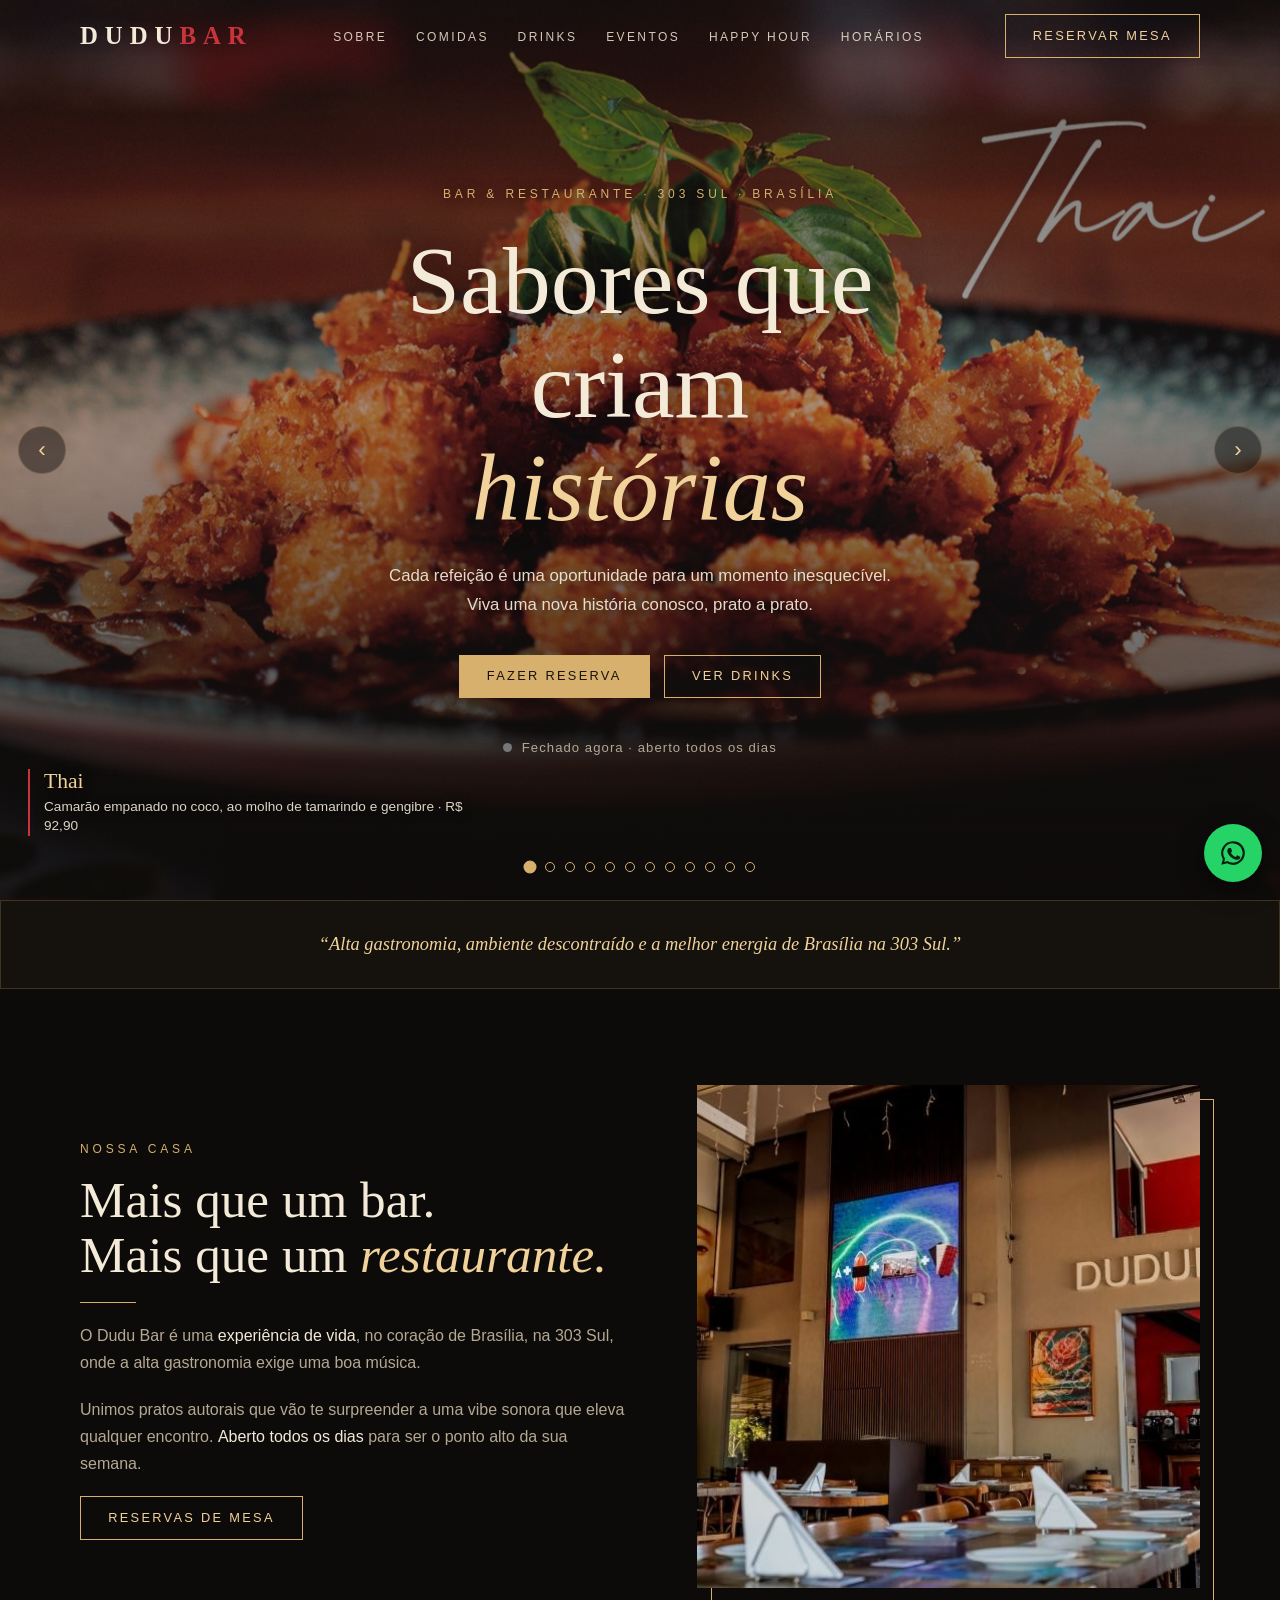
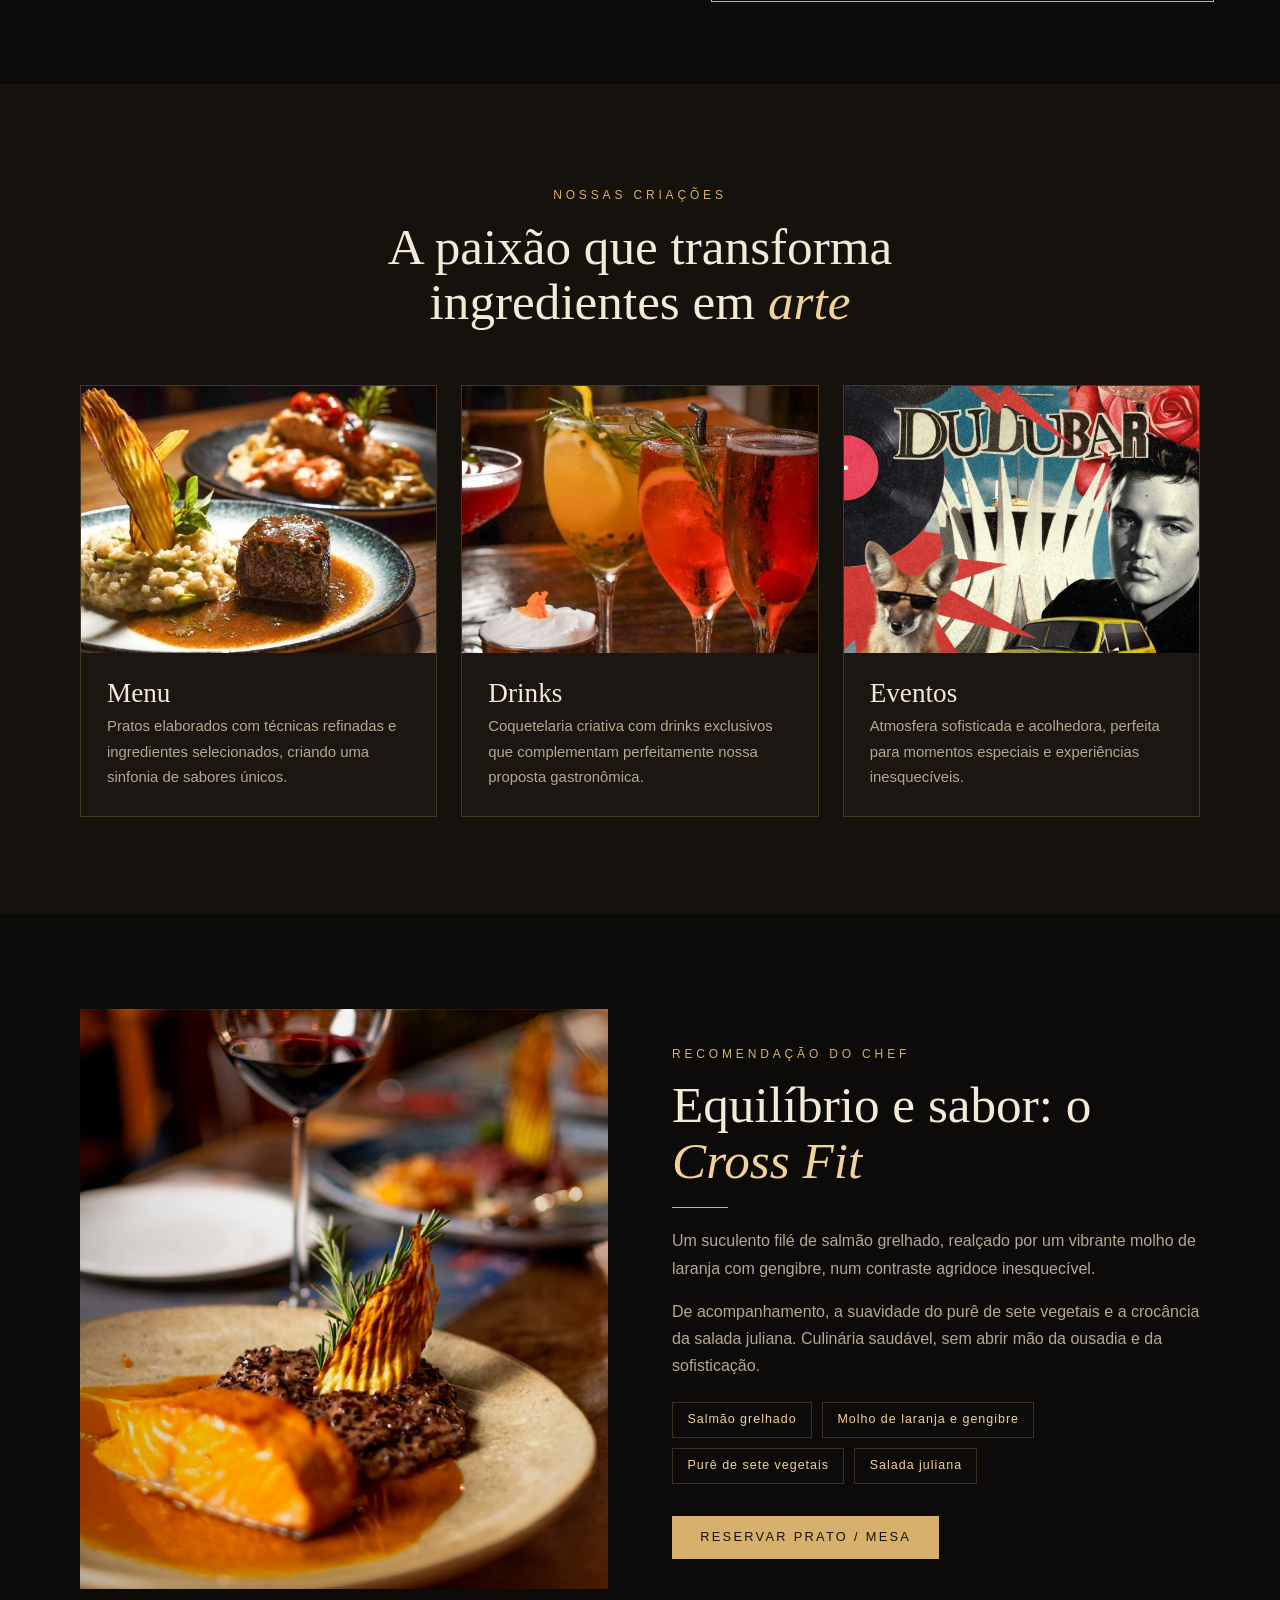
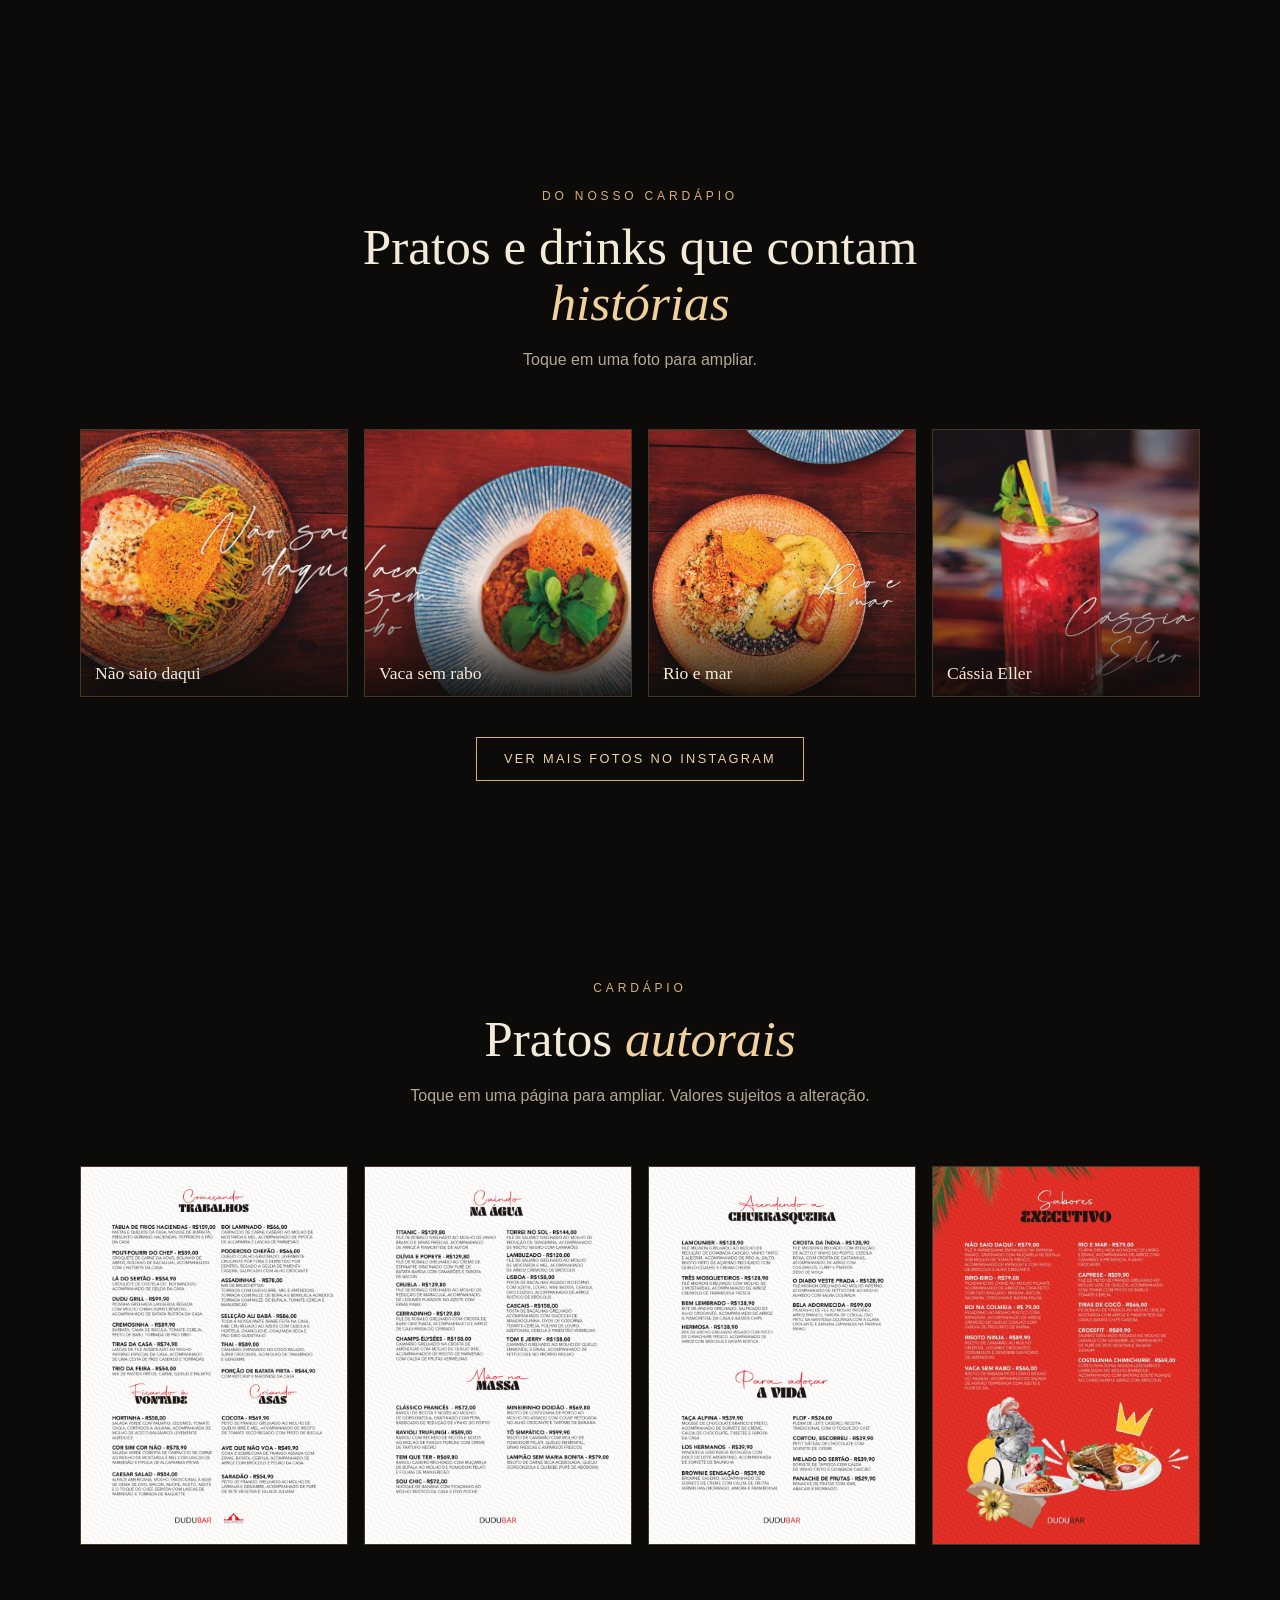
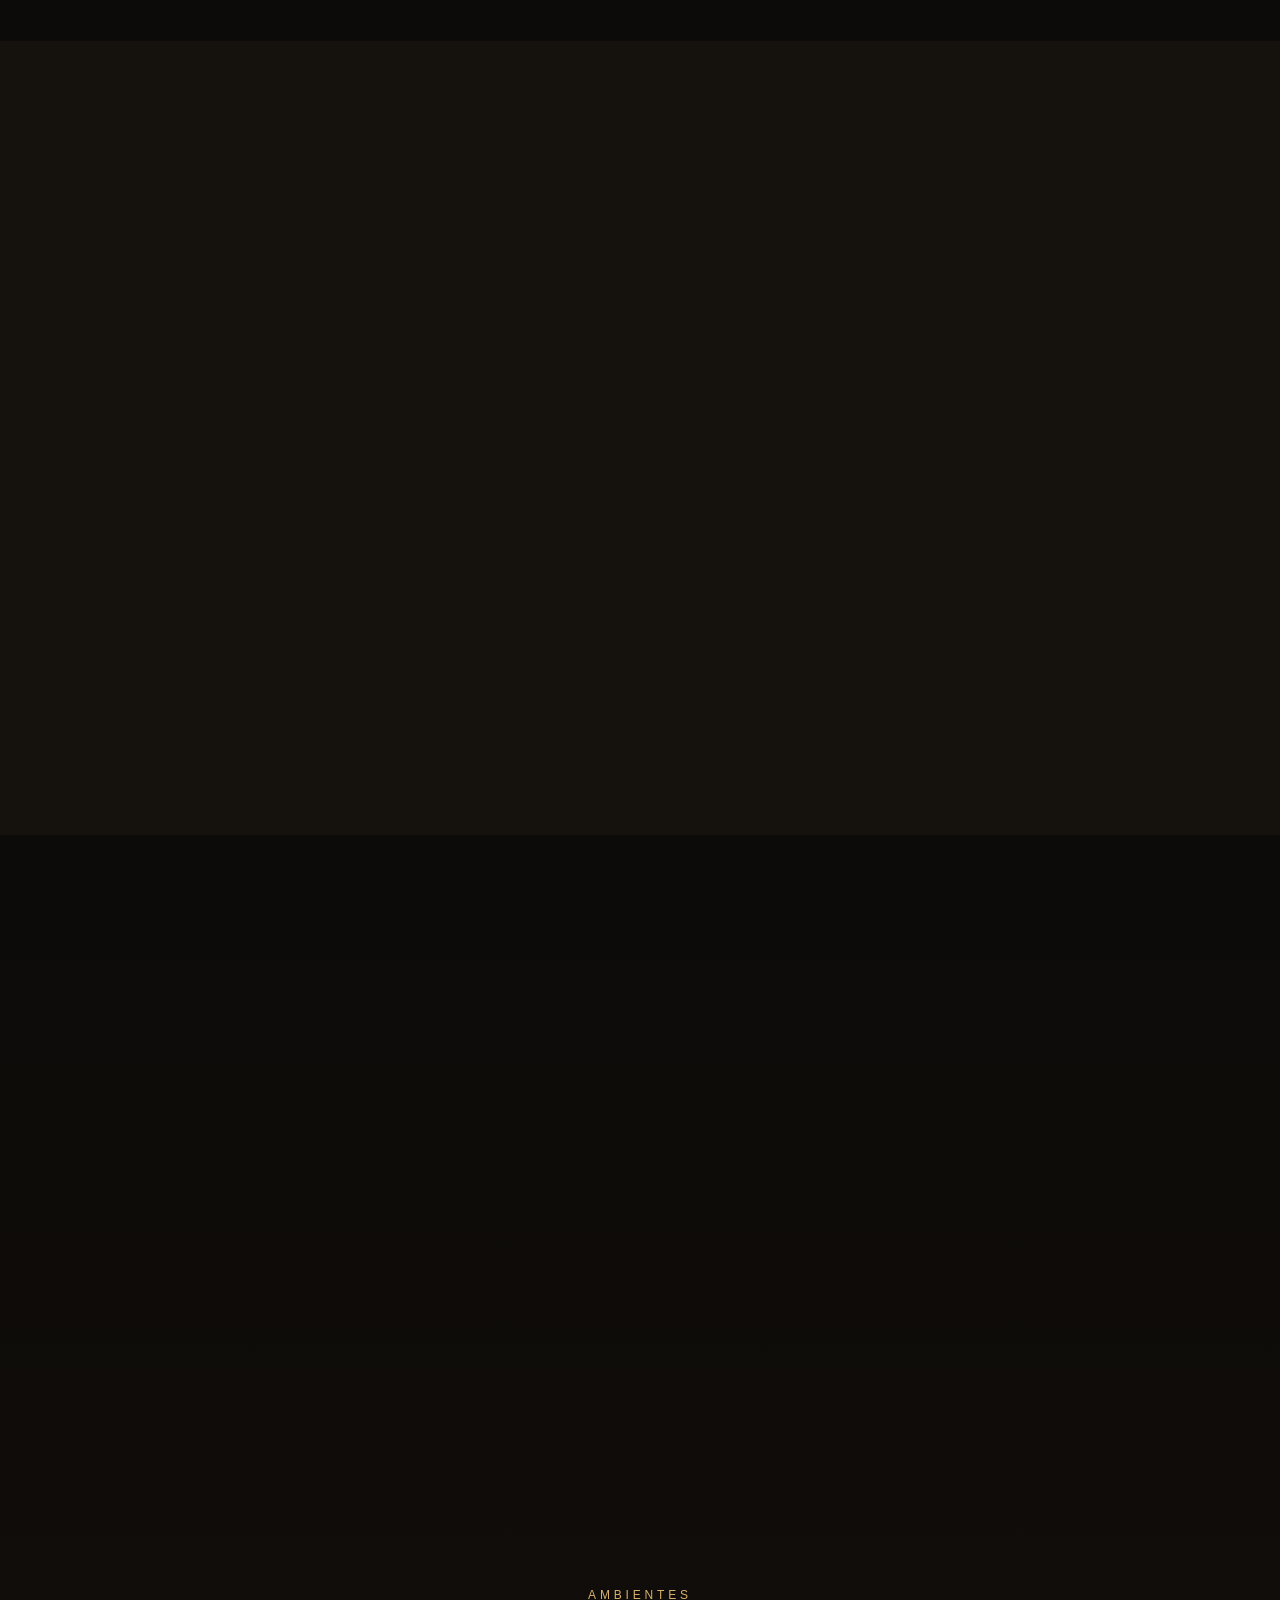
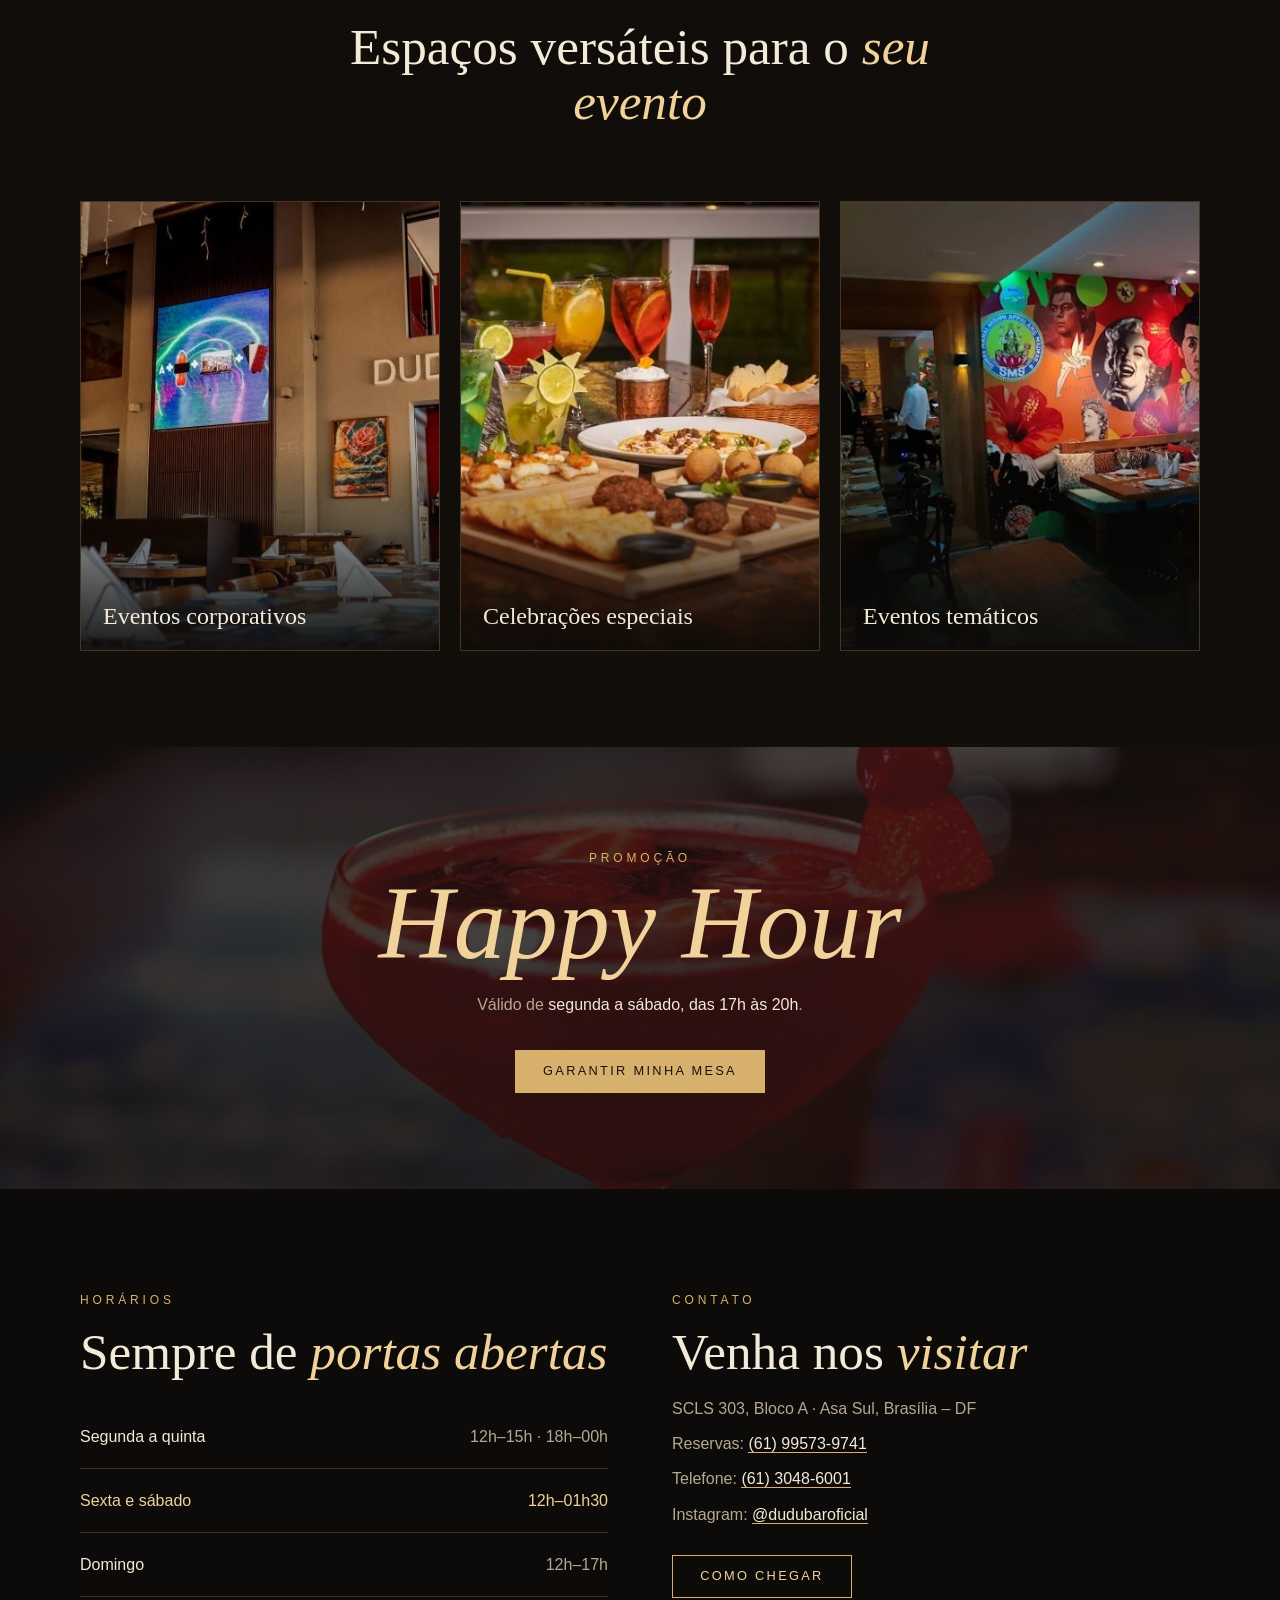
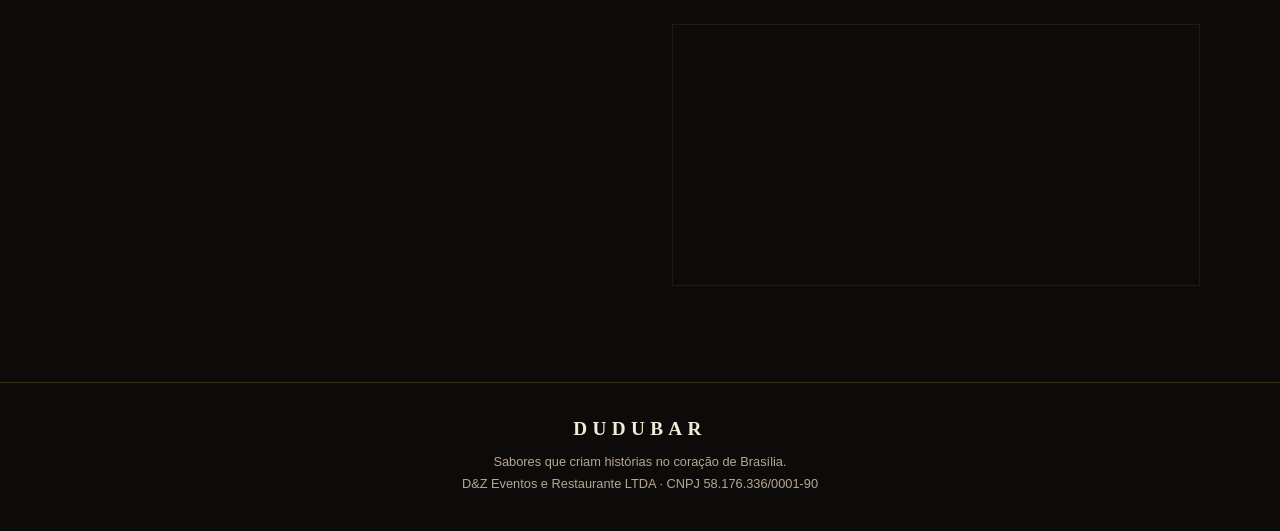
<file: index.html>
<!DOCTYPE html>
<html lang="pt-BR">
    <head>
      <meta charset="utf-8">
      <meta name="viewport" content="width=device-width, initial-scale=1, viewport-fit=cover">
      <link rel="preload" as="image" href="img/thai.jpg">
      <link rel="stylesheet" href="css/css.css">
      <title>Dudu Bar — Sabores que criam histórias · 303 Sul, Brasília</title>
      <meta name="description" content="Dudu Bar: bar e restaurante de chef na 303 Sul, Brasília. Pratos autorais, coquetelaria criativa e boa música. Aberto todos os dias.">
      <meta name="theme-color" content="#0d0b09">
      <link rel="icon" href="data:image/svg+xml,%3Csvg xmlns='http://www.w3.org/2000/svg' viewBox='0 0 100 100'%3E%3Ctext y='.9em' font-size='90'%3E%F0%9F%8D%B8%3C/text%3E%3C/svg%3E">
      <meta property="og:type" content="website">
      <meta property="og:title" content="Dudu Bar — Sabores que criam histórias">
      <meta property="og:description" content="Bar e restaurante de chef na 303 Sul, Brasília. Pratos autorais, coquetelaria criativa e boa música. Aberto todos os dias.">

      <!-- Dados para o Google entender o negócio (aparecem nas buscas e no mapa). Não aparece na página. -->
      <script type="application/ld+json">
      {
        "@context": "https://schema.org",
        "@type": "Restaurant",
        "name": "Dudu Bar",
        "description": "Bar e restaurante de chef na 303 Sul, Brasília. Pratos autorais, coquetelaria criativa e boa música.",
        "telephone": "+556130486001",
        "address": {
          "@type": "PostalAddress",
          "streetAddress": "SCLS 303, Bloco A",
          "addressLocality": "Brasília",
          "addressRegion": "DF",
          "addressCountry": "BR"
        },
        "sameAs": ["https://www.instagram.com/dudubaroficial/"],
        "openingHoursSpecification": [
          { "@type": "OpeningHoursSpecification", "dayOfWeek": ["Monday","Tuesday","Wednesday","Thursday"], "opens": "12:00", "closes": "15:00" },
          { "@type": "OpeningHoursSpecification", "dayOfWeek": ["Monday","Tuesday","Wednesday","Thursday"], "opens": "18:00", "closes": "23:59" },
          { "@type": "OpeningHoursSpecification", "dayOfWeek": ["Friday","Saturday"], "opens": "12:00", "closes": "01:30" },
          { "@type": "OpeningHoursSpecification", "dayOfWeek": "Sunday", "opens": "12:00", "closes": "17:00" }
        ]
      }
      </script>
    
    </head>
    <body>
    
    <header id="top">
      <div class="wrap nav">
        <a href="#top" class="logo">DUDU<span>BAR</span></a>
        <nav id="menu">
          <ul>
            <li><a href="#sobre">Sobre</a></li>
            <li><a href="#comidas">Comidas</a></li>
            <li><a href="#drinks">Drinks</a></li>
            <li><a href="#eventos">Eventos</a></li>
            <li><a href="#happy">Happy Hour</a></li>
            <li><a href="#horarios">Horários</a></li>
          </ul>
        </nav>
        <a class="btn" href="https://wa.me/5561995739741?text=Ol%C3%A1%2C%20gostaria%20de%20fazer%20uma%20reserva%20de%20mesa%20no%20Dudu%20Bar!" target="_blank" rel="noopener noreferrer">Reservar mesa</a>
        <button class="burger" id="burger" aria-label="Abrir menu">&#9776;</button>
      </div>
    </header>

    <main>
    <section class="hero">
      <!-- Imagens de fundo, aqui voce pode remover, adicionar ou editar preços. eu usei uma estrutura a meu gosto, mas se voce quiser pode fazer tudo pelo JavaS -->
      <div class="hero-slides" id="heroSlides">
        <img class="hero-slide active" src="img/thai.jpg" alt="Thai — Dudu Bar" data-nome="Thai" data-info="Camarão empanado no coco, ao molho de tamarindo e gengibre · R$ 92,90" style="object-position:center 50%">
        <img class="hero-slide" data-src="img/aperol-spritz.jpg" alt="Aperol Spritz — Dudu Bar" data-nome="Aperol Spritz" data-info="Um clássico da nossa carta de drinks, sempre gelado" style="object-position:center 28%">
        <img class="hero-slide" data-src="img/torrei-no-sol.jpg" alt="Torrei no Sol — Dudu Bar" data-nome="Torrei no Sol" data-info="Salmão grelhado ao molho de tangerina, com risoto negro e camarões · R$ 158,90" style="object-position:center 50%">
        <img class="hero-slide" data-src="img/satelites.jpg" alt="Satélites — Dudu Bar" data-nome="Satélites" data-info="Drink de martini: vodka, morango, vermute e espumante" style="object-position:center 40%">
        <img class="hero-slide" data-src="img/boi-laminado.jpg" alt="Boi Laminado — Dudu Bar" data-nome="Boi Laminado" data-info="Carpaccio caseiro ao molho de mostarda e mel, com pipoca de alcaparra · R$ 68,90" style="object-position:center 55%">
        <img class="hero-slide" data-src="img/renato-russo.jpg" alt="Renato Russo — Dudu Bar" data-nome="Renato Russo" data-info="Drink de autor: vodka, abacaxi, hortelã e espuma de gengibre" style="object-position:center 45%">
        <img class="hero-slide" data-src="img/champs-elysees.jpg" alt="Champs-Élysées — Dudu Bar" data-nome="Champs-Élysées" data-info="Camarões na crosta de amêndoas, molho de brie e risoto de frutas vermelhas · R$ 173,90" style="object-position:center 50%">
        <img class="hero-slide" data-src="img/esplanada.jpg" alt="Esplanada — Dudu Bar" data-nome="Esplanada" data-info="Licor de bananinha, maracujá, vinho do porto e espuma de gengibre" style="object-position:center 45%">
        <img class="hero-slide" data-src="img/la-do-sertao.jpg" alt="Lá do Sertão — Dudu Bar" data-nome="Lá do Sertão" data-info="Croquete de costela do Boi Bandido com geleia da casa · R$ 63,90" style="object-position:center 50%">
        <img class="hero-slide" data-src="img/cerradinho.jpg" alt="Cerradinho — Dudu Bar" data-nome="Cerradinho" data-info="Robalo com crosta de baru e arroz de caju-passa do Cerrado · R$ 143,90" style="object-position:center 50%">
        <img class="hero-slide" data-src="img/taca-alpina.jpg" alt="Taça Alpina — Dudu Bar" data-nome="Taça Alpina" data-info="Mousse de chocolate branco e preto, sorvete de creme e farofa da casa · R$ 43,90" style="object-position:center 50%">
        <img class="hero-slide" data-src="img/los-hermanos.jpg" alt="Los Hermanos — Dudu Bar" data-nome="Los Hermanos" data-info="Panqueca gratinada com doce de leite argentino e sorvete de baunilha · R$ 43,90" style="object-position:center 50%">
      </div>

      <!-- Legenda: mostra o nome e a descrição da foto que está na tela -->
      <div class="slide-caption" aria-live="polite">
        <strong id="legendaNome"></strong>
        <span id="legendaInfo"></span>
      </div>

      <button class="slide-nav slide-prev" id="prevSlide" aria-label="Slide anterior">&#8249;</button>
      <button class="slide-nav slide-next" id="nextSlide" aria-label="Próximo slide">&#8250;</button>
      <div class="slide-dots" id="slideDots"></div>
    
      <div class="wrap">
        <span class="eyebrow">Bar &amp; Restaurante · 303 Sul · Brasília</span>
        <h1>Sabores que criam <em>histórias</em></h1>
        <p>Cada refeição é uma oportunidade para um momento inesquecível. Viva uma nova história conosco, prato a prato.</p>
        <div class="cta">
          <a class="btn solid" href="https://wa.me/5561995739741?text=Ol%C3%A1%2C%20gostaria%20de%20fazer%20uma%20reserva%20pelo%20site!" target="_blank" rel="noopener noreferrer">Fazer reserva</a>
          <a class="btn" href="#drinks">Ver drinks</a>
        </div>
        <div class="status" id="status"><i class="dot"></i><span>Aberto todos os dias</span></div>
      </div>
    </section>

    <!-- FAIXA DE HIGHLIGHT / PROVA SOCIAL -->
    <div class="social-proof">
      <div class="wrap">
        <p>“Alta gastronomia, ambiente descontraído e a melhor energia de Brasília na 303 Sul.”</p>
      </div>
    </div>

    <section id="sobre">
      <div class="wrap about">
        <div class="reveal">
          <span class="eyebrow">Nossa casa</span>
          <h2>Mais que um bar.<br>Mais que um <em>restaurante.</em></h2>
          <div class="rule"></div>
          <p>O Dudu Bar é uma <strong>experiência de vida</strong>, no coração de Brasília, na 303 Sul, onde a alta gastronomia exige uma boa música.</p>
          <p>Unimos pratos autorais que vão te surpreender a uma vibe sonora que eleva qualquer encontro. <strong>Aberto todos os dias</strong> para ser o ponto alto da sua semana.</p>
          <a class="btn" href="https://wa.me/5561995739741?text=Ol%C3%A1%2C%20gostaria%20de%20conhecer%20mais%20sobre%20a%20casa%20e%20fazer%20uma%20reserva!" target="_blank" rel="noopener noreferrer">Reservas de mesa</a>
        </div>
        <div class="frame reveal"><img loading="lazy" alt="Salão do Dudu Bar, na 303 Sul" src="img/ambiente-salao.jpg" onerror="this.classList.add('img-failed')"></div>
      </div>
    </section>

    <section id="criacoes" class="creations">
      <div class="wrap">
        <div class="head reveal">
          <span class="eyebrow">Nossas criações</span>
          <h2>A paixão que transforma ingredientes em <em>arte</em></h2>
        </div>
        <div class="cards">
          <a class="card reveal" href="#chef">
            <div class="ph"><img loading="lazy" alt="Pratos do Dudu Bar" src="img/prato-foto.jpg" onerror="this.classList.add('img-failed')"></div>
            <div class="t"><h3>Menu</h3><p>Pratos elaborados com técnicas refinadas e ingredientes selecionados, criando uma sinfonia de sabores únicos.</p></div>
          </a>
          <a class="card reveal" href="#drinks">
            <div class="ph"><img loading="lazy" alt="Drinks do Dudu Bar" src="img/drinks-foto.jpg" onerror="this.classList.add('img-failed')"></div>
            <div class="t"><h3>Drinks</h3><p>Coquetelaria criativa com drinks exclusivos que complementam perfeitamente nossa proposta gastronômica.</p></div>
          </a>
          <a class="card reveal" href="#eventos">
            <div class="ph"><img loading="lazy" alt="Eventos no Dudu Bar" src="img/colagem-dudubar.jpg" onerror="this.classList.add('img-failed')"></div>
            <div class="t"><h3>Eventos</h3><p>Atmosfera sofisticada e acolhedora, perfeita para momentos especiais e experiências inesquecíveis.</p></div>
          </a>
        </div>
      </div>
    </section>

    <section id="chef">
      <div class="wrap chef">
        <div class="pic reveal"><img loading="lazy" alt="Prato de salmão grelhado, recomendação do chef" src="img/recomendacao-salmao.jpg" onerror="this.classList.add('img-failed')"></div>
        <div class="reveal">
          <span class="eyebrow">Recomendação do chef</span>
          <h2>Equilíbrio e sabor: o <em>Cross Fit</em></h2>
          <div class="rule"></div>
          <p>Um suculento filé de salmão grelhado, realçado por um vibrante molho de laranja com gengibre, num contraste agridoce inesquecível.</p>
          <p>De acompanhamento, a suavidade do purê de sete vegetais e a crocância da salada juliana. Culinária saudável, sem abrir mão da ousadia e da sofisticação.</p>
          <div class="tags"><span>Salmão grelhado</span><span>Molho de laranja e gengibre</span><span>Purê de sete vegetais</span><span>Salada juliana</span></div>
          <a class="btn solid" href="https://wa.me/5561995739741?text=Ol%C3%A1%2C%20vi%20a%20recomendacao%20do%20prato%20Cross%20Fit%20no%20site%20e%20gostaria%20de%20reservar!" target="_blank" rel="noopener noreferrer">Reservar prato / mesa</a>
        </div>
      </div>
    </section>

    <section id="pratos" class="gallery-sec">
      <div class="wrap">
        <div class="head reveal">
          <span class="eyebrow">Do nosso cardápio</span>
          <h2>Pratos e drinks que contam <em>histórias</em></h2>
          <p style="color:var(--muted)">Toque em uma foto para ampliar.</p>
        </div>
        <div class="gallery reveal">
          <button data-src="img/nao-saio-daqui.jpg"><img loading="lazy" alt="Não saio daqui, filé à parmegiana" src="img/nao-saio-daqui.jpg"><span>Não saio daqui</span></button>
          <button data-src="img/vaca-sem-rabo.jpg"><img loading="lazy" alt="Vaca sem rabo, risoto de rabada" src="img/vaca-sem-rabo.jpg"><span>Vaca sem rabo</span></button>
          <button data-src="img/rio-e-mar.jpg"><img loading="lazy" alt="Rio e mar, tilápia com camarões" src="img/rio-e-mar.jpg"><span>Rio e mar</span></button>
          <button data-src="img/cassia-eller.jpg"><img loading="lazy" alt="Drink Cássia Eller" src="img/cassia-eller.jpg"><span>Cássia Eller</span></button>
          <!-- Para adicionar uma foto: salve o arquivo na pasta img/ e copie uma linha <button> acima, trocando o nome do arquivo e o texto. -->
        </div>
        <p class="insta-cta">
          <a class="btn" href="https://www.instagram.com/dudubaroficial/" target="_blank" rel="noopener noreferrer">Ver mais fotos no Instagram</a>
        </p>
      </div>
    </section>

    <section id="comidas">
      <div class="wrap">
        <div class="head reveal">
          <span class="eyebrow">Cardápio</span>
          <h2>Pratos <em>autorais</em></h2>
          <p style="color:var(--muted)">Toque em uma página para ampliar. Valores sujeitos a alteração.</p>
        </div>
        <div class="menu-grid reveal">
          <button data-src="img/cardapio-comidas-1.png"><img loading="lazy" alt="Cardápio, página 1: começando os trabalhos, ficando à vontade e criando asas" src="img/cardapio-comidas-1.png"></button>
          <button data-src="img/cardapio-comidas-2.png"><img loading="lazy" alt="Cardápio, página 2: caindo na água e mão na massa" src="img/cardapio-comidas-2.png"></button>
          <button data-src="img/cardapio-comidas-3.png"><img loading="lazy" alt="Cardápio, página 3: acendendo a churrasqueira e sobremesas" src="img/cardapio-comidas-3.png"></button>
          <button data-src="img/cardapio-executivo.png"><img loading="lazy" alt="Cardápio, sabores executivos" src="img/cardapio-executivo.png"></button>
        </div>
      </div>
    </section>

    <section id="drinks" class="drinks">
      <div class="wrap">
        <div class="head reveal">
          <span class="eyebrow">Carta de drinks</span>
          <h2>Coquetelaria <em>criativa</em></h2>
          <p style="color:var(--muted)">Toque em uma página para ampliar.</p>
        </div>
        <div class="menu-grid cols-3 reveal">
          <button data-src="img/cardapio-drinks-1.png"><img loading="lazy" alt="Carta de drinks, página 1: mojito, martini, moscow mule e drinks de autor" src="img/cardapio-drinks-1.png"></button>
          <button data-src="img/cardapio-drinks-2.png"><img loading="lazy" alt="Carta de drinks, página 2: gin e caipiroska" src="img/cardapio-drinks-2.png"></button>
          <button data-src="img/cardapio-drinks-3.png"><img loading="lazy" alt="Carta de drinks, página 3: bebidas sem álcool, clássicos, cervejas, whisky e licores" src="img/cardapio-drinks-3.png"></button>
        </div>
      </div>
    </section>

    <section id="eventos" class="events">
      <div class="wrap">
        <div class="ev-top">
          <div class="reveal">
            <span class="eyebrow">Eventos</span>
            <h2>Transforme momentos especiais em <em>experiências inesquecíveis</em></h2>
            <div class="rule"></div>
            <p><strong>Confraternizações, lançamentos ou aniversários:</strong> temos o espaço ideal. Deixe-se envolver pela atmosfera única do Dudu Bar, na 303 Sul.</p>
            <p>Reúna os amigos e descubra uma experiência completa: <strong>drinks autorais</strong>, <strong>gastronomia contemporânea</strong> e a trilha sonora impecável dos nossos DJs. Brinde na varanda despojada ou desfrute de um jantar intimista.</p>
            <p>Fale conosco e comece a planejar o seu evento.</p>
            <a class="btn solid" href="https://wa.me/5561993410055?text=Ol%C3%A1%2C%20gostaria%20de%20planejar%20um%20evento%20no%20Dudu%20Bar!" target="_blank" rel="noopener noreferrer">Planejar meu evento</a>
          </div>
          <div class="reveal">
            <div class="video-box">
              <video controls playsinline preload="metadata" aria-label="Vídeo de apresentação do Dudu Bar">
                <source src="https://dudubar.com.br/wp-content/uploads/2025/10/DUD-01-propaganda-material-promo-v2.mp4" type="video/mp4">
                Seu navegador não suporta vídeo.
              </video>
            </div>
            <p class="video-cap">Conheça o Dudu Bar</p>
          </div>
        </div>
        <div class="head reveal" style="margin-top:96px;margin-bottom:0">
          <span class="eyebrow">Ambientes</span>
          <h2>Espaços versáteis para o <em>seu evento</em></h2>
        </div>
        <div class="ambients">
          <div class="amb reveal"><img loading="lazy" alt="Eventos corporativos" src="img/ambiente-salao.jpg" onerror="this.classList.add('img-failed')"><h3>Eventos corporativos</h3></div>
          <div class="amb reveal"><img loading="lazy" alt="Celebrações especiais" src="img/ambiente-mesa.jpg" onerror="this.classList.add('img-failed')"><h3>Celebrações especiais</h3></div>
          <div class="amb reveal"><img loading="lazy" alt="Eventos temáticos" src="img/ambiente-mural.jpg" onerror="this.classList.add('img-failed')"><h3>Eventos temáticos</h3></div>
        </div>
      </div>
    </section>

    <section id="happy" class="hh">
      <!-- Foto de fundo com zoom lento. Para trocar a foto, mude o nome do arquivo em src. -->
      <div class="zoom-bg"><img loading="lazy" alt="" src="img/satelites.jpg"></div>
      <div class="wrap reveal">
        <span class="eyebrow">Promoção</span>
        <div class="big">Happy Hour</div>
        <p>Válido de <strong>segunda a sábado, das 17h às 20h</strong>.</p>
        <a class="btn solid" href="https://wa.me/5561995739741?text=Ol%C3%A1%2C%20gostaria%20de%20garantir%20uma%20mesa%20para%20o%20Happy%20Hour!" target="_blank" rel="noopener noreferrer">Garantir minha mesa</a>
      </div>
    </section>

    <section id="horarios">
      <div class="wrap info">
        <div class="reveal">
          <span class="eyebrow">Horários</span>
          <h2>Sempre de <em>portas abertas</em></h2>
          <ul class="hours" id="hours">
            <li data-days="1,2,3,4"><b>Segunda a quinta</b><span>12h–15h · 18h–00h</span></li>
            <li data-days="5,6"><b>Sexta e sábado</b><span>12h–01h30</span></li>
            <li data-days="0"><b>Domingo</b><span>12h–17h</span></li>
          </ul>
        </div>
        <div class="contact reveal">
          <span class="eyebrow">Contato</span>
          <h2>Venha nos <em>visitar</em></h2>
          <p>SCLS 303, Bloco A · Asa Sul, Brasília – DF</p>
          <p>Reservas: <a class="l" href="https://wa.me/5561995739741" target="_blank" rel="noopener noreferrer">(61) 99573-9741</a></p>
          <p>Telefone: <a class="l" href="tel:+556130486001">(61) 3048-6001</a></p>
          <p>Instagram: <a class="l" href="https://www.instagram.com/dudubaroficial/" target="_blank" rel="noopener noreferrer">@dudubaroficial</a></p>
          <a class="btn" href="https://www.google.com/maps/search/?api=1&query=SCLS+303+Bloco+A+Bras%C3%ADlia+DF" target="_blank" rel="noopener noreferrer">Como chegar</a>
          <div class="map"><iframe title="Mapa" loading="lazy" src="https://maps.google.com/maps?q=SCLS%20303%2C%20Bloco%20A%2C%20Via%20W3%20Sul%2C%20Bras%C3%ADlia%20-%20DF&t=m&z=15&output=embed"></iframe></div>
        </div>
      </div>
    </section>
    </main>

    <footer>
      <div class="wrap">
        <span class="logo">DUDUBAR</span>
        Sabores que criam histórias no coração de Brasília.<br>
        D&amp;Z Eventos e Restaurante LTDA · CNPJ 58.176.336/0001-90
      </div>
    </footer>

    <a class="to-top" id="toTop" href="#top" aria-label="Voltar ao topo">&#8593;</a>

    <a class="fab" aria-label="Reservar pelo WhatsApp" href="https://wa.me/5561995739741?text=Ol%C3%A1%2C%20gostaria%20de%20fazer%20uma%20reserva%20no%20Dudu%20Bar!" target="_blank" rel="noopener noreferrer">
      <svg viewBox="0 0 24 24" aria-hidden="true"><path d="M12 2.5a9.5 9.5 0 0 0-8.1 14.4L2.6 21.4l4.6-1.2A9.5 9.5 0 1 0 12 2.5Zm0 1.8a7.7 7.7 0 1 1-4 14.3l-.3-.2-2.700.7.700-2.600-.2-.3A7.700 7.700 0 0 1 12 4.300Zm-3 3.600c-.2 0-.5.100-.7.400-.3.300-.9.900-.9 2.100s.9 2.400 1 2.600c.1.200 1.800 2.800 4.400 3.800 2.200.8 2.600.7 3.100.600.5-.1 1.500-.6 1.700-1.200.2-.6.200-1.100.2-1.200-.1-.1-.2-.2-.5-.3l-1.600-.8c-.2-.1-.4-.1-.6.100l-.7.900c-.1.200-.3.200-.5.100-.3-.1-1.100-.4-2-1.300-.8-.7-1.300-1.500-1.400-1.800-.1-.2 0-.4.100-.5l.4-.5c.1-.1.100-.3.200-.4 0-.2 0-.3 0-.4l-.7-1.700c-.2-.4-.4-.4-.6-.4Z"/></svg>
    </a>

    <div class="lightbox" id="lb"><button aria-label="Fechar">&times;</button><img alt=""></div>

      <script src="java/js.js"></script>
    </body>
</html>
</file>
<file: css/css.css>
/* variaveis de cores */
:root {
  --bg: #0d0b09;
  --bg2: #15110d;
  --card: #1b1611;
  --line: rgba(214,176,108,.22);
  --red: #c8343b;
  --gold: #d6b06c;
  --gold2: #f0d29a;
  --cream: #f3ead8;
  --muted: #b5a893;
  --wa: #25d366;
  --serif: Georgia, "Times New Roman", serif;
  --sans: -apple-system, BlinkMacSystemFont, "Segoe UI", Roboto, Helvetica, Arial, sans-serif;
}

* {
  box-sizing: border-box;
  margin: 0;
  padding: 0;
}

/* cor quando seleciona texto */
::selection {
    background-color: #c68b59;
    color: #1f1612;
}


html {
  scroll-behavior: smooth;
  scroll-padding-top: 76px;
}

body {
  background: var(--bg);
  color: var(--cream);
  font: 400 16px/1.7 var(--sans);
  -webkit-font-smoothing: antialiased;
}

img {
  max-width: 100%;
  display: block;
}

img.img-failed {
  display: none !important;
}

a {
  color: inherit;
  text-decoration: none;
}

.wrap {
  width: min(1120px,100% - 40px);
  margin-inline: auto;
}

.eyebrow {
  font: 500 .75rem/1 var(--sans);
  letter-spacing: .32em;
  text-transform: uppercase;
  color: var(--gold);
}

h1,
h2,
h3 {
  font-family: var(--serif);
  font-weight: 500;
  line-height: 1.08;
}

h2 {
  font-size: clamp(2rem,4.5vw,3.2rem);
  margin: .7rem 0 1rem;
}

h2 em,
h1 em {
  color: var(--gold2);
  font-style: italic;
}

.btn {
  display: inline-flex;
  align-items: center;
  gap: .6rem;
  padding: .9rem 1.7rem;
  border: 1px solid var(--gold);
  color: var(--gold2);
  font: 500 .8rem/1 var(--sans);
  letter-spacing: .18em;
  text-transform: uppercase;
  transition: .25s;
  cursor: pointer;
  background: none;
}

.btn:hover {
  background: var(--gold);
  color: #1a130a;
}

.btn.solid {
  background: var(--gold);
  color: #1a130a;
}

.btn.solid:hover {
  background: var(--gold2);
}

section {
  padding: 96px 0;
}

.rule {
  width: 56px;
  height: 1px;
  background: var(--gold);
  margin: 1.2rem 0;
}

/* ==========================================================
   NAV
   ========================================================== */

header {
  position: fixed;
  inset: 0 0 auto;
  z-index: 50;
  padding-top: env(safe-area-inset-top,0px);
  transition: .3s;
}

header.solid {
  background: rgba(13,11,9,.92);
  backdrop-filter: blur(10px);
  border-bottom: 1px solid var(--line);
}

.nav {
  display: flex;
  align-items: center;
  justify-content: space-between;
  height: 72px;
}

.logo {
  font: 600 1.55rem/1 var(--serif);
  letter-spacing: .28em;
}

.logo span {
  color: var(--red);
}

nav ul {
  display: flex;
  gap: 1.8rem;
  list-style: none;
}

nav a {
  font: 500 .75rem/1 var(--sans);
  letter-spacing: .2em;
  text-transform: uppercase;
  color: var(--cream);
  opacity: .85;
  transition: .2s;
}

nav a:hover {
  color: var(--gold);
  opacity: 1;
}

.burger {
  display: none;
  background: none;
  border: 0;
  color: var(--cream);
  font-size: 1.6rem;
  cursor: pointer;
}

@media(max-width:860px) {
  .burger {
    display: block;
  }
  nav {
    position: absolute;
    top: 72px;
    left: 0;
    right: 0;
    background: rgba(13,11,9,.98);
    border-bottom: 1px solid var(--line);
    display: none;
  }
  nav.open {
    display: block;
  }
  nav ul {
    flex-direction: column;
    gap: 0;
    padding: 8px 20px 20px;
  }
  nav li {
    border-bottom: 1px solid var(--line);
  }
  nav a {
    display: block;
    padding: 16px 0;
  }
  .nav .btn {
    display: none;
  }
}

/* ==========================================================
   HERO COM SLIDESHOW
   ========================================================== */

.hero {
  min-height: 100svh;
  display: grid;
  place-items: center;
  text-align: center;
  position: relative;
  padding: 120px 0 80px;
  overflow: hidden;
  touch-action: pan-y;
  background: #0d0b09;
}

.hero-slides {
  position: absolute;
  inset: 0;
  z-index: 0;
}

/* cada foto ocupa a tela toda; "cover" preenche sem esticar */
.hero-slide {
  position: absolute;
  inset: 0;
  width: 100%;
  height: 100%;
  max-width: none;
  object-fit: cover;
  opacity: 0;
  transform: scale(1.08);
  transition: opacity 1s ease;
}

.hero-slide.active {
  opacity: 1;
  animation: zoomLento var(--tempo-zoom, 6s) ease-out forwards;
}

/* variar o ponto de onde o zoom parte deixa o show menos repetitivo */
.hero-slide:nth-child(odd) {
  transform-origin: 30% 40%;
}

.hero-slide:nth-child(even) {
  transform-origin: 70% 60%;
}

@keyframes zoomLento {
  from {
    transform: scale(1);
  }
  to {
    transform: scale(1.08);
  }
}

/* camada escura leve: só o suficiente para o texto ficar legível e a foto continuar nítida */
.hero::after {
  content: "";
  position: absolute;
  inset: 0;
  background: linear-gradient(180deg,rgba(13,11,9,.6) 0%,rgba(13,11,9,.35) 45%,rgba(13,11,9,.85) 100%);
  z-index: 1;
}

.hero .wrap {
  position: relative;
  z-index: 2;
}

.hero h1 {
  font-size: clamp(2.8rem,8vw,6rem);
  margin: 1.4rem auto;
  max-width: 12ch;
  text-shadow: 0 2px 28px rgba(0,0,0,.65);
}

.hero .eyebrow {
  text-shadow: 0 1px 12px rgba(0,0,0,.8);
}

.hero p {
  max-width: 520px;
  margin: 0 auto 2.2rem;
  color: var(--cream);
  opacity: .92;
  font-size: 1.05rem;
  text-shadow: 0 1px 14px rgba(0,0,0,.8);
}

.hero .cta {
  display: flex;
  gap: 14px;
  justify-content: center;
  flex-wrap: wrap;
}

.status {
  display: inline-flex;
  align-items: center;
  gap: .6rem;
  margin-top: 2.4rem;
  font-size: .82rem;
  color: var(--muted);
  letter-spacing: .08em;
}

.dot {
  width: 9px;
  height: 9px;
  border-radius: 50%;
  background: #777;
}

.status.open .dot {
  background: var(--wa);
  box-shadow: 0 0 0 0 rgba(37,211,102,.6);
  animation: pulse 2s infinite;
}

@keyframes pulse {
  70% {
    box-shadow: 0 0 0 10px rgba(37,211,102,0);
  }
  100% {
    box-shadow: 0 0 0 0 rgba(37,211,102,0);
  }
}

/* Controles do slideshow */
.slide-nav {
  position: absolute;
  top: 50%;
  transform: translateY(-50%);
  z-index: 3;
  background: rgba(0,0,0,.4);
  border: 1px solid var(--line);
  color: var(--gold2);
  width: 48px;
  height: 48px;
  border-radius: 50%;
  display: grid;
  place-items: center;
  cursor: pointer;
  font-size: 1.4rem;
  transition: .2s;
  backdrop-filter: blur(4px);
}

.slide-nav:hover {
  background: rgba(214,176,108,.2);
  border-color: var(--gold);
}

.slide-prev {
  left: 18px;
}

.slide-next {
  right: 18px;
}

.slide-dots {
  position: absolute;
  bottom: 28px;
  left: 0;
  right: 0;
  z-index: 3;
  display: flex;
  justify-content: center;
  gap: 10px;
}

.slide-dots button {
  width: 10px;
  height: 10px;
  border-radius: 50%;
  border: 1px solid var(--gold);
  background: transparent;
  cursor: pointer;
  transition: .2s;
}

.slide-dots button.active {
  background: var(--gold);
  transform: scale(1.3);
}

@media(max-width:860px) {
  .slide-nav {
    width: 36px;
    height: 36px;
    font-size: 1rem;
  }
  .slide-prev {
    left: 8px;
  }
  .slide-next {
    right: 8px;
  }
}

/* Legenda do slideshow */
.slide-caption {
  position: absolute;
  left: 28px;
  bottom: 64px;
  z-index: 3;
  max-width: min(460px,calc(100% - 56px));
  text-align: left;
  padding-left: 14px;
  border-left: 2px solid var(--red);
  text-shadow: 0 1px 12px rgba(0,0,0,.9);
}

.slide-caption strong {
  display: block;
  font: 500 1.35rem/1.2 var(--serif);
  color: var(--gold2);
}

.slide-caption span {
  display: block;
  font-size: .85rem;
  line-height: 1.45;
  color: var(--cream);
  opacity: .9;
  margin-top: 2px;
}

@media(max-width:860px) {
  .slide-caption {
    left: 16px;
    bottom: 60px;
    max-width: calc(100% - 32px);
  }
  .slide-caption strong {
    font-size: 1.15rem;
  }
}

/* ==========================================================
   PROVA SOCIAL / HIGHLIGHT
   ========================================================== */

.social-proof {
  background: var(--bg2);
  border: 1px solid var(--line);
  padding: 28px 0;
  text-align: center;
}

.social-proof p {
  font-family: var(--serif);
  font-style: italic;
  color: var(--gold2);
  font-size: 1.15rem;
}

/* ==========================================================
   SOBRE
   ========================================================== */

.about {
  display: grid;
  grid-template-columns: 1.1fr 1fr;
  gap: 64px;
  align-items: center;
}

.about p {
  color: var(--muted);
  margin-bottom: 1.2rem;
}

.about p strong {
  color: var(--cream);
  font-weight: 500;
}

.frame {
  position: relative;
  aspect-ratio: 1;
  background: var(--card) center/cover;
}

.frame::after {
  content: "";
  position: absolute;
  inset: 14px -14px -14px 14px;
  border: 1px solid var(--gold);
  z-index: -1;
}

.frame img {
  width: 100%;
  height: 100%;
  object-fit: cover;
}

@media(max-width:860px) {
  .about {
    grid-template-columns: 1fr;
    gap: 48px;
  }
}

/* ==========================================================
   CRIAÇÕES
   ========================================================== */

.creations {
  background: var(--bg2);
}

.head {
  text-align: center;
  max-width: 640px;
  margin: 0 auto 56px;
}

.cards {
  display: grid;
  grid-template-columns: repeat(3,1fr);
  gap: 24px;
}

.card {
  background: var(--card);
  border: 1px solid var(--line);
  overflow: hidden;
  display: block;
  transition: .35s;
}

.card:hover {
  transform: translateY(-6px);
  border-color: var(--gold);
}

.card .ph {
  aspect-ratio: 4/3;
  overflow: hidden;
  background: linear-gradient(135deg,#2a2016,#15110d);
}

.card img {
  width: 100%;
  height: 100%;
  object-fit: cover;
  transition: .6s;
}

.card:hover img {
  transform: scale(1.06);
}

.card div.t {
  padding: 26px;
}

.card h3 {
  font-size: 1.7rem;
  margin-bottom: .4rem;
}

.card p {
  color: var(--muted);
  font-size: .93rem;
}

@media(max-width:860px) {
  .cards {
    grid-template-columns: 1fr;
  }
}

/* ==========================================================
   CHEF
   ========================================================== */

.chef {
  display: grid;
  grid-template-columns: 1fr 1fr;
  gap: 64px;
  align-items: center;
}

.chef .pic {
  aspect-ratio: 1;
  background: radial-gradient(circle,#2e2314,#0d0b09);
  display: grid;
  place-items: center;
}

.chef .pic img {
  width: 100%;
  height: 100%;
  object-fit: cover;
}

.chef p {
  color: var(--muted);
  margin-bottom: 1rem;
}

.tags {
  display: flex;
  gap: 10px;
  flex-wrap: wrap;
  margin: 1.4rem 0 2rem;
}

.tags span {
  border: 1px solid var(--line);
  padding: .4rem .9rem;
  font-size: .78rem;
  letter-spacing: .08em;
  color: var(--gold2);
}

@media(max-width:860px) {
  .chef {
    grid-template-columns: 1fr;
    gap: 40px;
  }
}

/* ==========================================================
   GALERIA DE PRATOS
   ========================================================== */

.gallery {
  display: grid;
  grid-template-columns: repeat(4,1fr);
  gap: 16px;
}

.gallery button {
  position: relative;
  aspect-ratio: 1;
  border: 1px solid var(--line);
  background: var(--card);
  padding: 0;
  overflow: hidden;
  cursor: zoom-in;
  transition: .3s;
}

.gallery button:hover {
  border-color: var(--gold);
  transform: translateY(-4px);
}

.gallery img {
  width: 100%;
  height: 100%;
  object-fit: cover;
  transition: .6s;
}

.gallery button:hover img {
  transform: scale(1.06);
}

.gallery button::after {
  content: "";
  position: absolute;
  inset: 0;
  background: linear-gradient(transparent 60%,rgba(13,11,9,.9));
}

.gallery span {
  position: absolute;
  left: 14px;
  bottom: 12px;
  z-index: 2;
  font: 500 1.1rem/1.2 var(--serif);
  color: var(--cream);
}

@media(max-width:860px) {
  .gallery {
    grid-template-columns: repeat(2,1fr);
    gap: 12px;
  }
}

/* ==========================================================
   DRINKS
   ========================================================== */

.drinks {
  background: var(--bg2);
}

.menu-grid {
  display: grid;
  grid-template-columns: repeat(4,1fr);
  gap: 16px;
}

.menu-grid.cols-3 {
  grid-template-columns: repeat(3,1fr);
  max-width: 900px;
  margin-inline: auto;
}

@media (max-width: 860px) {
  .menu-grid.cols-3 {
    grid-template-columns: repeat(2,1fr);
  }
}

.menu-grid button {
  border: 1px solid var(--line);
  background: var(--card);
  padding: 0;
  cursor: zoom-in;
  transition: .3s;
  aspect-ratio: 724/1024;
  overflow: hidden;
}

.menu-grid button:hover {
  border-color: var(--gold);
  transform: translateY(-4px);
}

.menu-grid img {
  width: 100%;
  height: 100%;
  object-fit: cover;
}

@media(max-width:860px) {
  .menu-grid {
    grid-template-columns: repeat(2,1fr);
  }
}

.lightbox {
  position: fixed;
  inset: 0;
  background: rgba(0,0,0,.92);
  z-index: 100;
  display: none;
  place-items: center;
  padding: 20px;
}

.lightbox.on {
  display: grid;
}

.lightbox img {
  max-height: 92vh;
  max-width: 100%;
  width: auto;
  box-shadow: 0 0 60px rgba(0,0,0,.8);
}

.lightbox button {
  position: absolute;
  top: calc(14px + env(safe-area-inset-top,0px));
  right: 18px;
  background: none;
  border: 0;
  color: #fff;
  font-size: 2.2rem;
  cursor: pointer;
}

/* ==========================================================
   EVENTOS + VÍDEO
   ========================================================== */

.events {
  background: linear-gradient(180deg,var(--bg) 0,#120e0a 100%);
}

.ev-top {
  display: grid;
  grid-template-columns: 1fr 1fr;
  gap: 64px;
  align-items: center;
}

.ev-top p {
  color: var(--muted);
  margin-bottom: 1rem;
}

.ev-top p strong {
  color: var(--cream);
  font-weight: 500;
}

.video-box {
  position: relative;
  background: #000;
  border: 1px solid var(--gold);
  box-shadow: 0 30px 80px rgba(0,0,0,.6);
  display: grid;
  place-items: center;
}

.video-box::after {
  content: "";
  position: absolute;
  inset: 14px -14px -14px 14px;
  border: 1px solid var(--line);
  z-index: -1;
}

.video-box video {
  display: block;
  width: 100%;
  max-height: 78vh;
  background: #000;
}

.video-cap {
  margin-top: 14px;
  font-size: .78rem;
  letter-spacing: .2em;
  text-transform: uppercase;
  color: var(--gold);
  text-align: center;
}

.ambients {
  display: grid;
  grid-template-columns: repeat(3,1fr);
  gap: 20px;
  margin-top: 72px;
}

.amb {
  position: relative;
  aspect-ratio: 4/5;
  overflow: hidden;
  background: var(--card);
  border: 1px solid var(--line);
}

.amb img {
  width: 100%;
  height: 100%;
  object-fit: cover;
  transition: .7s;
}

.amb:hover img {
  transform: scale(1.07);
}

.amb::after {
  content: "";
  position: absolute;
  inset: 0;
  background: linear-gradient(transparent 55%,rgba(13,11,9,.92));
}

.amb h3 {
  position: absolute;
  left: 22px;
  bottom: 20px;
  z-index: 2;
  font-size: 1.5rem;
}

@media(max-width:860px) {
  .ev-top {
    grid-template-columns: 1fr;
    gap: 48px;
  }
  .ambients {
    grid-template-columns: 1fr;
  }
  .amb {
    aspect-ratio: 16/10;
  }
}

/* ==========================================================
   HAPPY HOUR
   ========================================================== */

.hh {
  text-align: center;
  position: relative;
  overflow: hidden;
  background: radial-gradient(circle at 50% 0,#4a3216,#0d0b09 75%);
}

/* camada escura por cima da foto, para o texto continuar legível */
.hh::after {
  content: "";
  position: absolute;
  inset: 0;
  background: linear-gradient(rgba(13,11,9,.72),rgba(13,11,9,.82));
  z-index: 1;
}

.hh .wrap {
  position: relative;
  z-index: 2;
}

/* foto de fundo que dá zoom devagar quando a seção aparece na tela */
.zoom-bg {
  position: absolute;
  inset: 0;
  z-index: 0;
  overflow: hidden;
}

.zoom-bg img {
  width: 100%;
  height: 100%;
  max-width: none;
  object-fit: cover;
  object-position: center 0%;
  transform: scale(1);
  transition: transform 14s ease-out;
}

.zoom-bg.in img {
  transform: scale(1.12);
}

.hh .big {
  font: italic 500 clamp(3rem,9vw,6.5rem)/1 var(--serif);
  color: var(--gold2);
}

.hh p {
  color: var(--muted);
  margin: 1rem 0 2rem;
}

.hh strong {
  color: var(--cream);
  font-weight: 500;
}

/* ==========================================================
   HORARIOS / CONTATO
   ========================================================== */

.info {
  display: grid;
  grid-template-columns: 1fr 1fr;
  gap: 64px;
}

.hours {
  list-style: none;
  margin-top: 1.6rem;
}

.hours li {
  display: flex;
  justify-content: space-between;
  gap: 16px;
  padding: 18px 0;
  border-bottom: 1px solid var(--line);
}

.hours li.today {
  color: var(--gold2);
}

.hours b {
  font-weight: 500;
}

.hours span {
  color: var(--muted);
  text-align: right;
}

.hours li.today span {
  color: var(--gold2);
}

.contact p {
  color: var(--muted);
  margin-bottom: .5rem;
}

.contact a.l {
  color: var(--cream);
  border-bottom: 1px solid var(--gold);
}

.map {
  margin-top: 1.6rem;
  border: 1px solid var(--line);
  filter: grayscale(1) invert(.92) contrast(.9);
}

.map iframe {
  width: 100%;
  height: 260px;
  border: 0;
  display: block;
}

@media(max-width:860px) {
  .info {
    grid-template-columns: 1fr;
    gap: 48px;
  }
}

footer {
  border-top: 1px solid var(--line);
  padding: 36px 0 calc(36px + env(safe-area-inset-bottom,0px));
  text-align: center;
  color: var(--muted);
  font-size: .8rem;
}

footer .logo {
  font-size: 1.2rem;
  color: var(--cream);
  display: block;
  margin-bottom: .8rem;
}

.fab {
  position: fixed;
  right: 18px;
  bottom: calc(18px + env(safe-area-inset-bottom,0px));
  z-index: 60;
  background: var(--wa);
  color: #08210f;
  width: 58px;
  height: 58px;
  border-radius: 50%;
  display: grid;
  place-items: center;
  box-shadow: 0 8px 24px rgba(0,0,0,.5);
  transition: .2s;
}

.fab:hover {
  transform: scale(1.08);
}

.fab svg {
  width: 30px;
  height: 30px;
  fill: currentColor;
}

.reveal {
  opacity: 0;
  transform: translateY(24px);
  transition: opacity .8s,transform .8s;
}

.reveal.in {
  opacity: 1;
  transform: none;
}

@media(prefers-reduced-motion:reduce) {
  .reveal {
    opacity: 1;
    transform: none;
    transition: none;
  }
  html {
    scroll-behavior: auto;
  }
  .dot {
    animation: none!important;
  }
  .hero-slide,
  .hero-slide.active {
    transition: none;
    animation: none;
    transform: none;
  }
  .zoom-bg img,
  .zoom-bg.in img {
    transition: none;
    transform: none;
  }
}

/* ==========================================================
   BOTÃO DO INSTAGRAM (embaixo da galeria de pratos)
   ========================================================== */

.insta-cta {
  text-align: center;
  margin-top: 40px;
}

/* ==========================================================
   VOLTAR AO TOPO E COMO CHEGAR
   ========================================================== */

.to-top {
  position: fixed;
  left: 18px;
  bottom: calc(18px + env(safe-area-inset-bottom,0px));
  z-index: 60;
  width: 48px;
  height: 48px;
  border-radius: 50%;
  display: grid;
  place-items: center;
  background: rgba(13,11,9,.85);
  border: 1px solid var(--gold);
  color: var(--gold2);
  font-size: 1.3rem;
  opacity: 0;
  pointer-events: none;
  transform: translateY(12px);
  transition: .3s;
}

.to-top.show {
  opacity: 1;
  pointer-events: auto;
  transform: none;
}

.to-top:hover {
  background: var(--gold);
  color: #1a130a;
}

.contact .btn {
  margin-top: 1.2rem;
}
</file>
